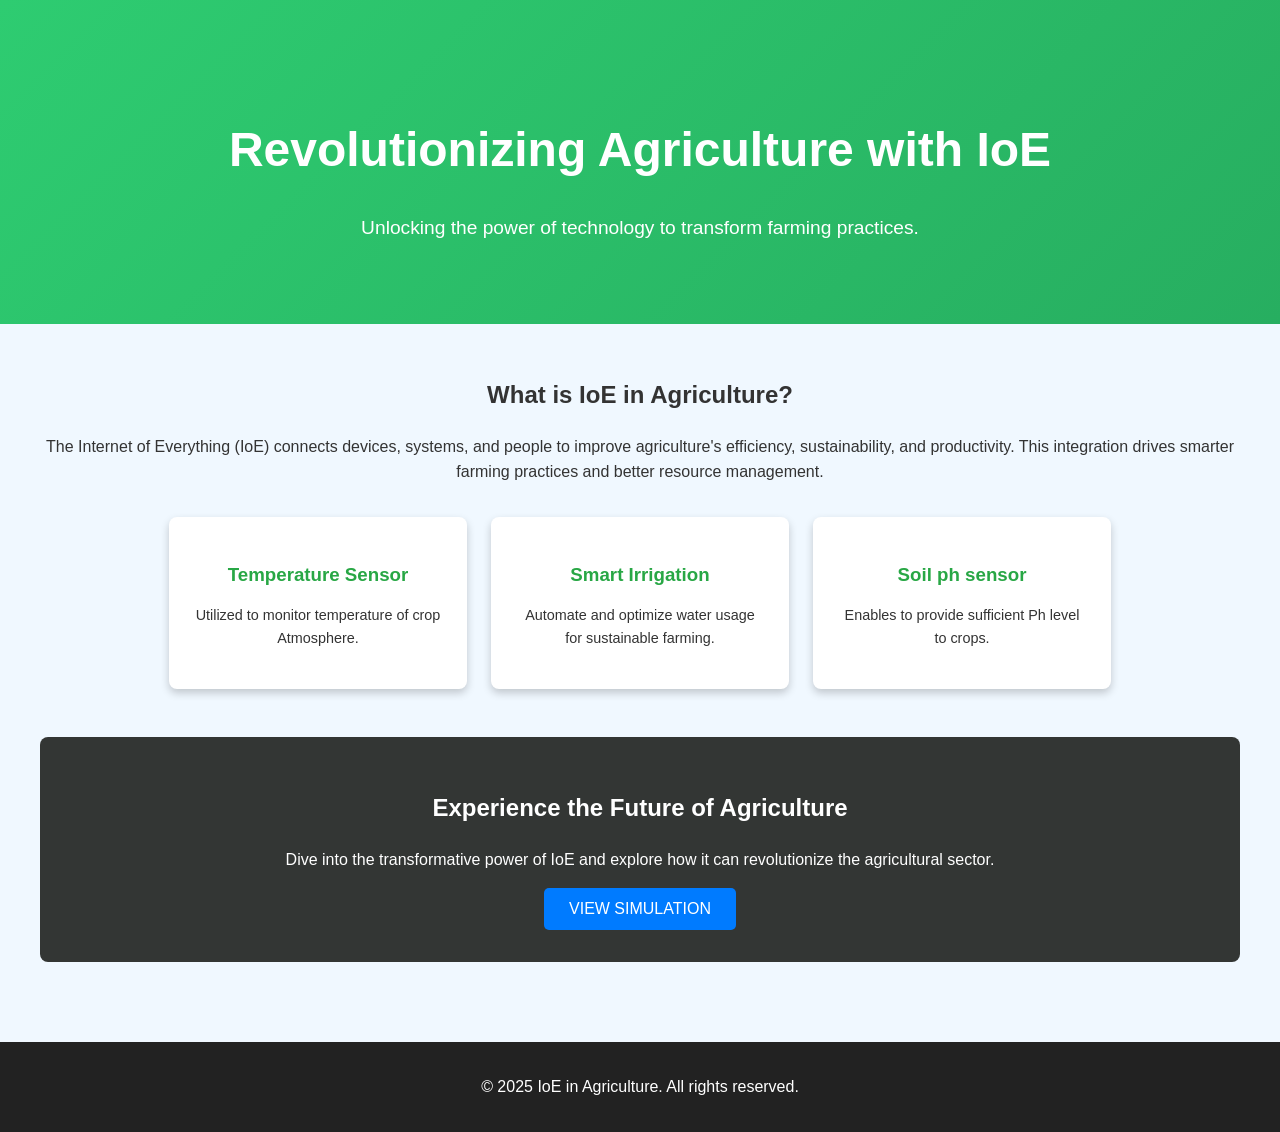
<file: index.html>
<!DOCTYPE html>
<html lang="en">
<head>
    <meta charset="UTF-8">
    <meta name="viewport" content="width=device-width, initial-scale=1.0">
    <title>IoE in Agriculture</title>
    <link rel="stylesheet" href="IOE.css">
  
</head>
<body>
    <header class="hero-banner">
        <div class="hero-content">
            <h1>Revolutionizing Agriculture with IoE</h1>
            <p>Unlocking the power of technology to transform farming practices.</p>
        </div>
    </header>
    <main>
        <section class="intro">
            <h2>What is IoE in Agriculture?</h2>
            <p>
                The Internet of Everything (IoE) connects devices, systems, and people to improve agriculture's efficiency,
                sustainability, and productivity. This integration drives smarter farming practices and better resource management.
            </p>
        </section>

        <section class="features">
            <div class="feature">
                <h3>Temperature Sensor</h3>
                <p>Utilized to monitor temperature of crop Atmosphere.</p>
            </div>
            <div class="feature">
                <h3>Smart Irrigation</h3>
                <p>Automate and optimize water usage for sustainable farming.</p>
              
            </div>
            <div class="feature">
                <h3>Soil ph sensor </h3>
                <p>Enables to provide sufficient Ph level to crops.</p>
           
        </section>

        <section class="cta">
            <h2>Experience the Future of Agriculture</h2>
            <p>
                Dive into the transformative power of IoE and explore how it can revolutionize the agricultural sector.
            </p>
                <button onclick="location.href='simulation.html'" class="simulation-btn">
                    View Simulation
                </button>
        </section>
    </main>

    <footer>
        <p>© 2025 IoE in Agriculture. All rights reserved.</p>
    </footer>
</body>
</html>
</file>
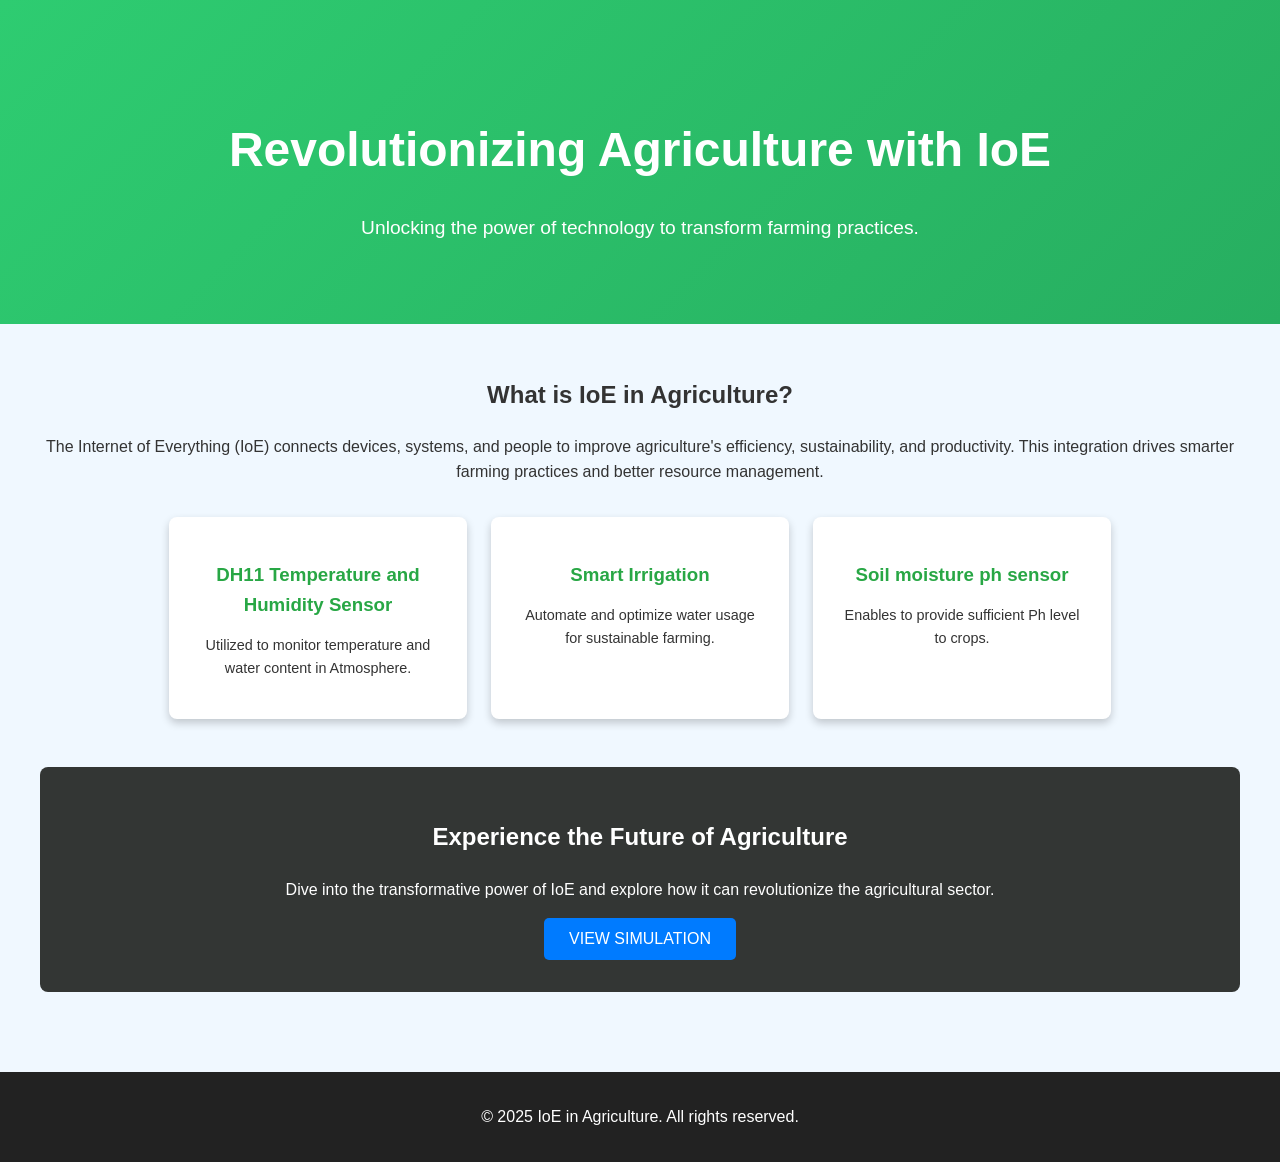
<file: IOE.html>
<!DOCTYPE html>
<html lang="en">
<head>
    <meta charset="UTF-8">
    <meta name="viewport" content="width=device-width, initial-scale=1.0">
    <title>IoE in Agriculture</title>
    <link rel="stylesheet" href="IOE.css">
  
</head>
<body>
    <header class="hero-banner">
        <div class="hero-content">
            <h1>Revolutionizing Agriculture with IoE</h1>
            <p>Unlocking the power of technology to transform farming practices.</p>
        </div>
    </header>
    <main>
        <section class="intro">
            <h2>What is IoE in Agriculture?</h2>
            <p>
                The Internet of Everything (IoE) connects devices, systems, and people to improve agriculture's efficiency,
                sustainability, and productivity. This integration drives smarter farming practices and better resource management.
            </p>
        </section>

        <section class="features">
            <div class="feature">
                <h3>DH11 Temperature and Humidity Sensor</h3>
                <p>Utilized to monitor temperature and water content in Atmosphere.</p>
            </div>
            <div class="feature">
                <h3>Smart Irrigation</h3>
                <p>Automate and optimize water usage for sustainable farming.</p>
              
            </div>
            <div class="feature">
                <h3>Soil moisture ph sensor </h3>
                <p>Enables to provide sufficient Ph level to crops.</p>
           
        </section>

        <section class="cta">
            <h2>Experience the Future of Agriculture</h2>
            <p>
                Dive into the transformative power of IoE and explore how it can revolutionize the agricultural sector.
            </p>
                <button onclick="location.href='simulation.html'" class="simulation-btn">
                    View Simulation
                </button>
        </section>
    </main>

    <footer>
        <p>© 2025 IoE in Agriculture. All rights reserved.</p>
    </footer>
</body>
</html>
</file>
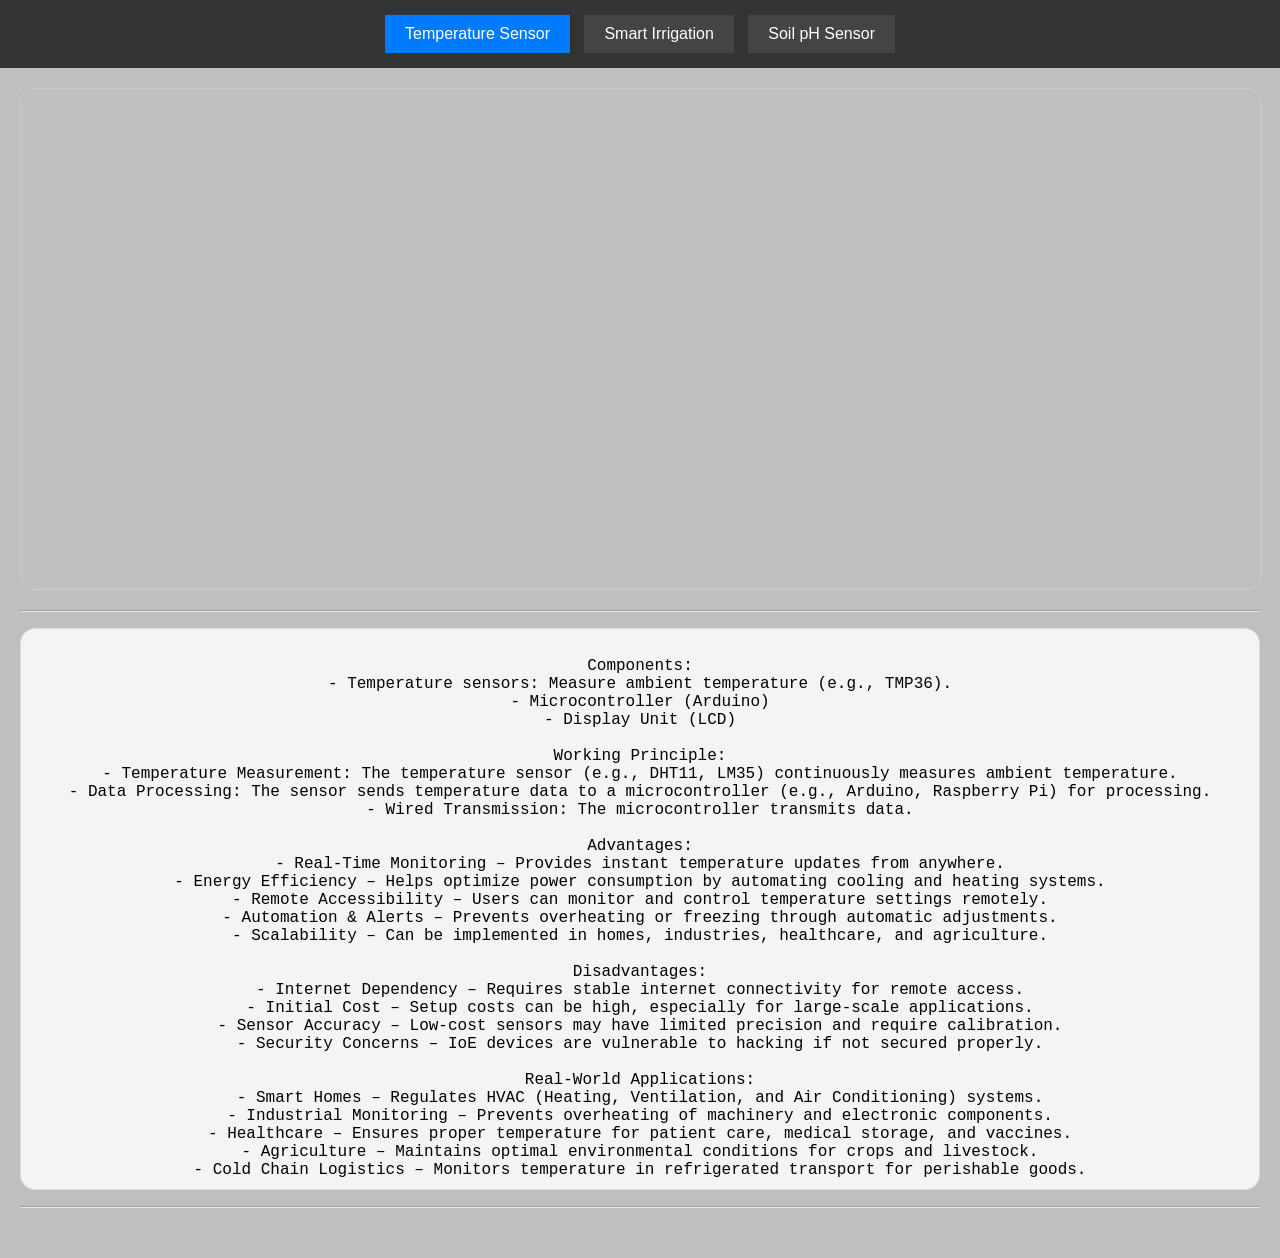
<file: simulation.html>
<!DOCTYPE html>
<html lang="en">
<head>
    <meta charset="UTF-8">
    <meta name="viewport" content="width=device-width, initial-scale=1.0">
    <title>Simulation Website</title>
    <style>
        body {
            font-family: Arial, sans-serif;
            margin: 0;
            padding: 0;
            box-sizing: border-box;
            background-color: #bfbfbf;
        }
        header {
            background-color: #333;
            padding: 10px;
            text-align: center;
        }
        header button {
            color: white;
            background-color: #444;
            border: none;
            padding: 10px 20px;
            margin: 5px;
            cursor: pointer;
            font-size: 16px;
        }
        header button.active {
            background-color: #007bff;
        }
        section {
            margin: 20px;
            text-align: center;
        }
        iframe {
            width: 100%;
            height: 500px;
            border: 1px solid #ccc;
            margin-bottom: 20px;
            border-radius: 15px;
            display: none; /* Hide initially */
        }
        pre {
            background-color: #f4f4f4;
            padding: 10px;
            border: 1px solid #ddd;
            overflow-x: auto;
            font-size: large;
            border-radius: 15px;
            white-space: pre-wrap;
            word-wrap: break-word;
        }
        .loading {
            font-size: 18px;
            font-weight: bold;
            color: #007bff;
        }
    </style>
    <script>
        const simulations = [
            {
                src: "https://www.tinkercad.com/embed/j6ZFxsHyUWy?editbtn=1",
                info: `
Components:
- Temperature sensors: Measure ambient temperature (e.g., TMP36).
- Microcontroller (Arduino)
- Display Unit (LCD)

Working Principle:
- Temperature Measurement: The temperature sensor (e.g., DHT11, LM35) continuously measures ambient temperature.
- Data Processing: The sensor sends temperature data to a microcontroller (e.g., Arduino, Raspberry Pi) for processing.
- Wired Transmission: The microcontroller transmits data.

Advantages:
- Real-Time Monitoring – Provides instant temperature updates from anywhere.
- Energy Efficiency – Helps optimize power consumption by automating cooling and heating systems.
- Remote Accessibility – Users can monitor and control temperature settings remotely.
- Automation & Alerts – Prevents overheating or freezing through automatic adjustments.
- Scalability – Can be implemented in homes, industries, healthcare, and agriculture.

Disadvantages:
- Internet Dependency – Requires stable internet connectivity for remote access.
- Initial Cost – Setup costs can be high, especially for large-scale applications.
- Sensor Accuracy – Low-cost sensors may have limited precision and require calibration.
- Security Concerns – IoE devices are vulnerable to hacking if not secured properly.

Real-World Applications:
- Smart Homes – Regulates HVAC (Heating, Ventilation, and Air Conditioning) systems.
- Industrial Monitoring – Prevents overheating of machinery and electronic components.
- Healthcare – Ensures proper temperature for patient care, medical storage, and vaccines.
- Agriculture – Maintains optimal environmental conditions for crops and livestock.
- Cold Chain Logistics – Monitors temperature in refrigerated transport for perishable goods.`
            },
            {
                src: "https://www.tinkercad.com/embed/4dXQlrRuO0V?editbtn=1",
                info: `
Components of the Smart Irrigation System:
- Soil Moisture Sensor: Measures soil water levels.
- Microcontroller (Arduino): Processes sensor data.
- Water Pump: Controls water flow based on sensor data.

Working Principle:
- Sensors detect moisture levels in the soil.
- If soil is dry, the microcontroller activates the water pump.
- Once the required moisture level is reached, the pump stops.

Advantages:
- Water Conservation: Reduces unnecessary water usage.
- Automation: Eliminates manual intervention.
- Remote Monitoring: Access system status from anywhere.
- Cost-Effective: Saves money in the long run by reducing water bills.
- Scalability: Can be expanded to large farms and gardens.

Disadvantages:
- Initial setup cost.
- Internet connectivity dependency.
- Sensor maintenance and calibration.

Real-World Applications:
- Agriculture: Increases crop yield and sustainability.
- Home Gardens: Helps maintain lawns and potted plants efficiently.
- Greenhouses: Maintains optimal growing conditions.
- Parks & Public Spaces: Ensures efficient watering of landscapes.

Future Enhancements:
- AI-based predictive watering.
- Solar-powered irrigation systems.
- Integration with weather forecasts.`
            },
            {
                src: "https://www.tinkercad.com/embed/jifmtOiPgPa?editbtn=1",
                info: `
Components:
- Soil pH Sensor
- Microcontroller (Arduino)
- Display Unit (LCD)

Working Principle:
- pH Detection: The soil pH sensor measures the hydrogen ion concentration in the soil.
- Signal Processing: The microcontroller converts the analog pH data into a digital format.

Advantages:
- Real-Time Soil Health Monitoring – Helps farmers make data-driven decisions.
- Automation & Precision Farming – Enables corrective actions like automatic soil treatment.
- Remote Accessibility – View soil conditions from anywhere.
- Improves Crop Yield – Helps maintain optimal pH for better plant growth.
- Water & Resource Efficiency – Reduces excess use of fertilizers and chemicals.

Disadvantages:
- Internet Dependency – Requires stable internet connectivity for cloud monitoring.
- Calibration Required – Sensors need regular calibration for accuracy.
- Initial Cost – Higher setup costs for IoT-based systems.
- Sensor Durability – pH probes degrade over time and require replacement.

Real-World Applications:
- Agriculture – Helps optimize soil conditions for higher crop yield.
- Gardening & Landscaping – Ensures healthy soil for home gardens and parks.
- Hydroponics & Greenhouses – Monitors nutrient levels for controlled environments.
- Industrial & Environmental Monitoring – Used to track soil pollution levels.
- Smart Farming Systems – Integrates with IoT devices for automated agriculture.`
            }
        ];

        function showSimulation(index) {
            const frame = document.getElementById("simulationFrame");
            const infoBox = document.getElementById("simulationInfo");
            
            frame.style.display = "none"; // Hide iframe initially
            infoBox.innerHTML = "<div class='loading'>Loading simulation...</div>"; // Show loading text
            
            setTimeout(() => {
                frame.src = simulations[index].src; // Change iframe src
                frame.style.display = "block"; // Show iframe again
                infoBox.innerText = simulations[index].info; // Update text
            }, 500); // Short delay to improve UX

            // Update active button
            document.querySelectorAll("header button").forEach((btn, idx) => {
                btn.classList.toggle("active", idx === index);
            });
        }

        document.addEventListener("DOMContentLoaded", () => {
            showSimulation(0); // Load first simulation by default
        });
    </script>
</head>
<body>
    <header>
        <button onclick="showSimulation(0)">Temperature Sensor</button>
        <button onclick="showSimulation(1)">Smart Irrigation</button>
        <button onclick="showSimulation(2)">Soil pH Sensor</button>
    </header>

    <section>
        <iframe id="simulationFrame" src="https://www.tinkercad.com/embed/j6ZFxsHyUWy?editbtn=1" loading="lazy" frameborder="0" scrolling="no"></iframe>
        <hr>
        <pre id="simulationInfo"></pre>
        <hr>
    </section>
</body>
</html>
</file>
<file: IOE.css>
/* styles.css */
body {
    font-family: 'Segoe UI', Tahoma, Geneva, Verdana, sans-serif;
    margin: 0;
    padding: 0;
    line-height: 1.6;
    background-color: #f0f8ff;
    color: #333;
}

header.hero-banner {
    background: linear-gradient(135deg, #2ecc71, #27ae60); /* Green gradient */
    color: white;
    text-align: center;
    padding: 5em 1em;
}

.hero-content h1 {
    font-size: 3em;
    margin-bottom: 0.5em;
}

.hero-content p {
    font-size: 1.2em;
    max-width: 600px;
    margin: 0 auto;
}

main {
    padding: 2em 1em;
    max-width: 1200px;
    margin: 0 auto;
}

.intro {
    text-align: center;
    margin-bottom: 2em;
}

.features {
    display: flex;
    flex-wrap: wrap;
    gap: 1.5em;
    justify-content: center;
}

.feature {
    background-color: white;
    border-radius: 8px;
    box-shadow: 0 4px 8px rgba(0, 0, 0, 0.2);
    padding: 1.5em;
    text-align: center;
    width: 250px;
}

.feature h3 {
    color: #28a745;
    margin-bottom: 0.5em;
}

.feature p {
    font-size: 0.9em;
}

.cta {
    text-align: center;
    margin: 3em 0;
    background-color: #333634;
    color: white;
    padding: 2em 1em;
    border-radius: 8px;
}

.cta button.simulation-btn {
    background-color: #007bff;
    color: white;
    border: none;
    padding: 12px 25px;
    font-size: 1em;
    border-radius: 5px;
    cursor: pointer;
    text-transform: uppercase;
}

.cta button.simulation-btn:hover {
    background-color: #0056b3;
}

footer {
    text-align: center;
    padding: 1em 0;
    background-color: #222;
    color: white;
}
</file>
